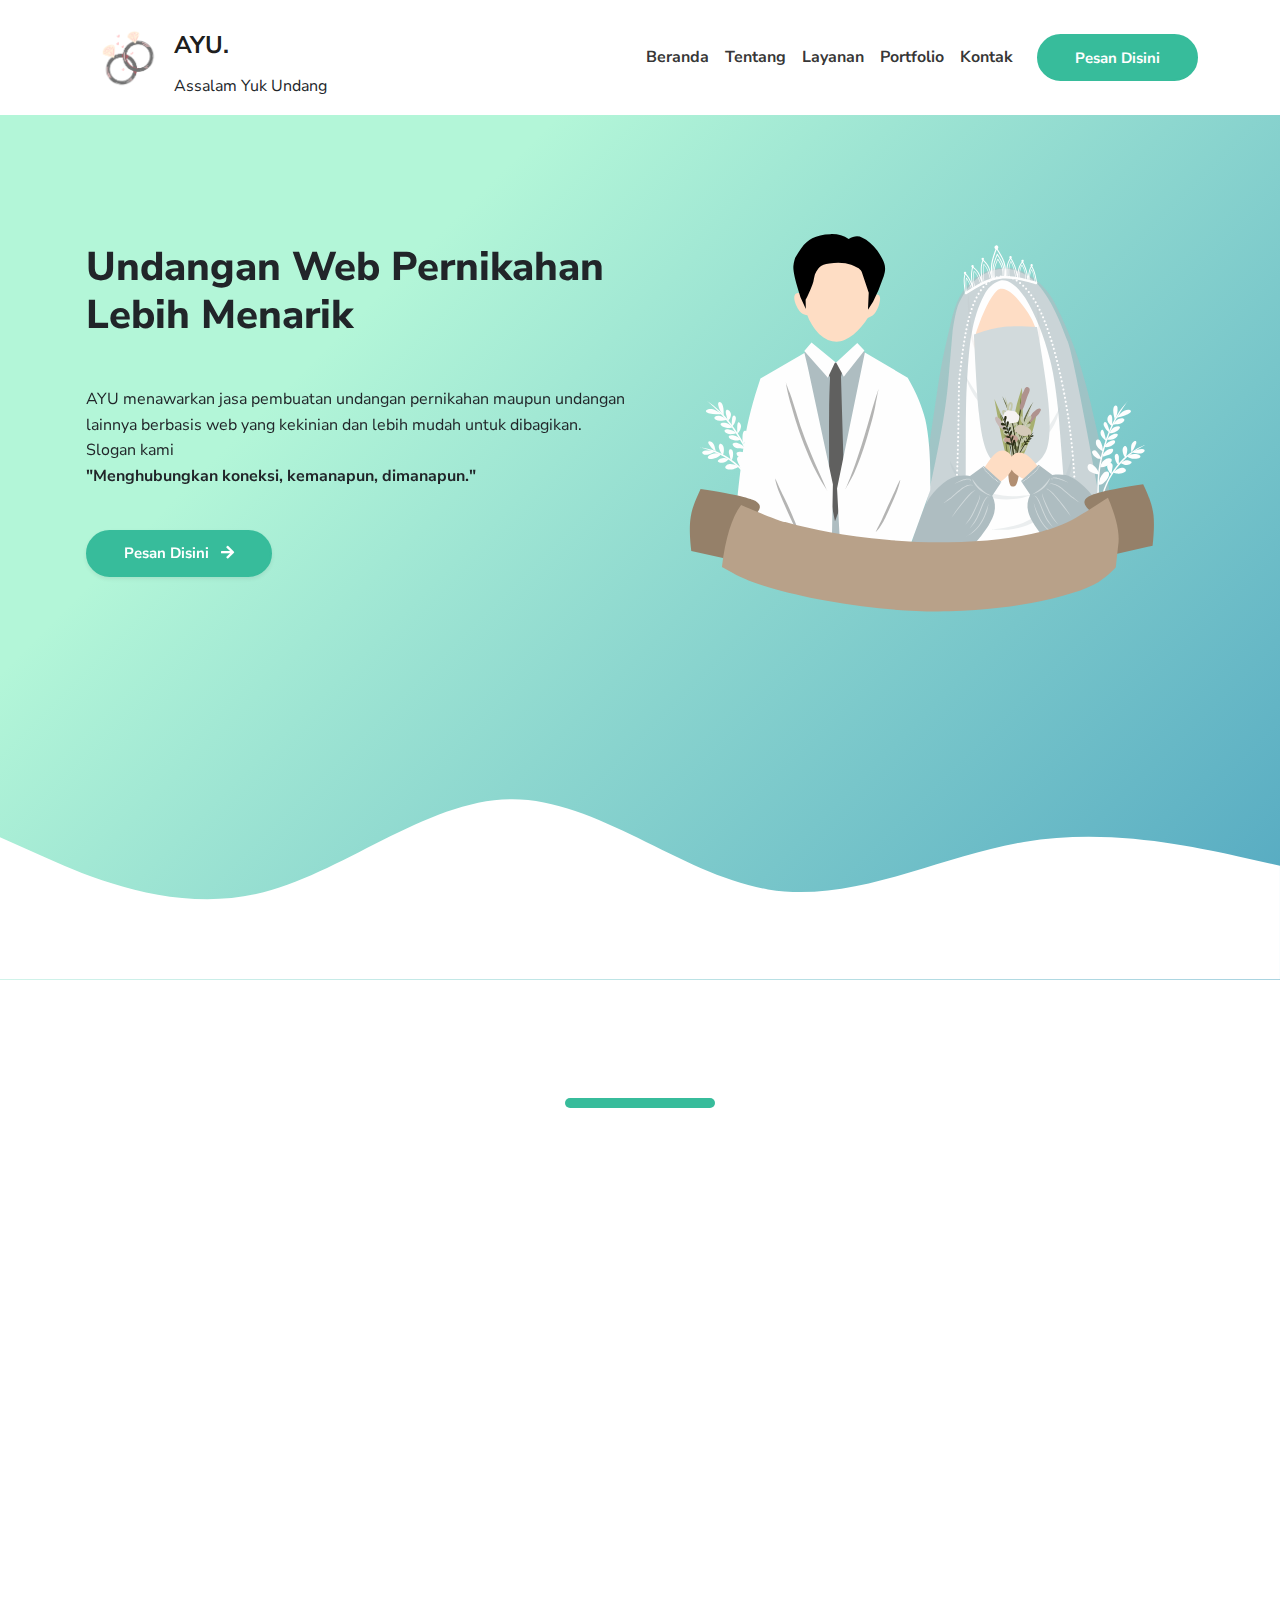
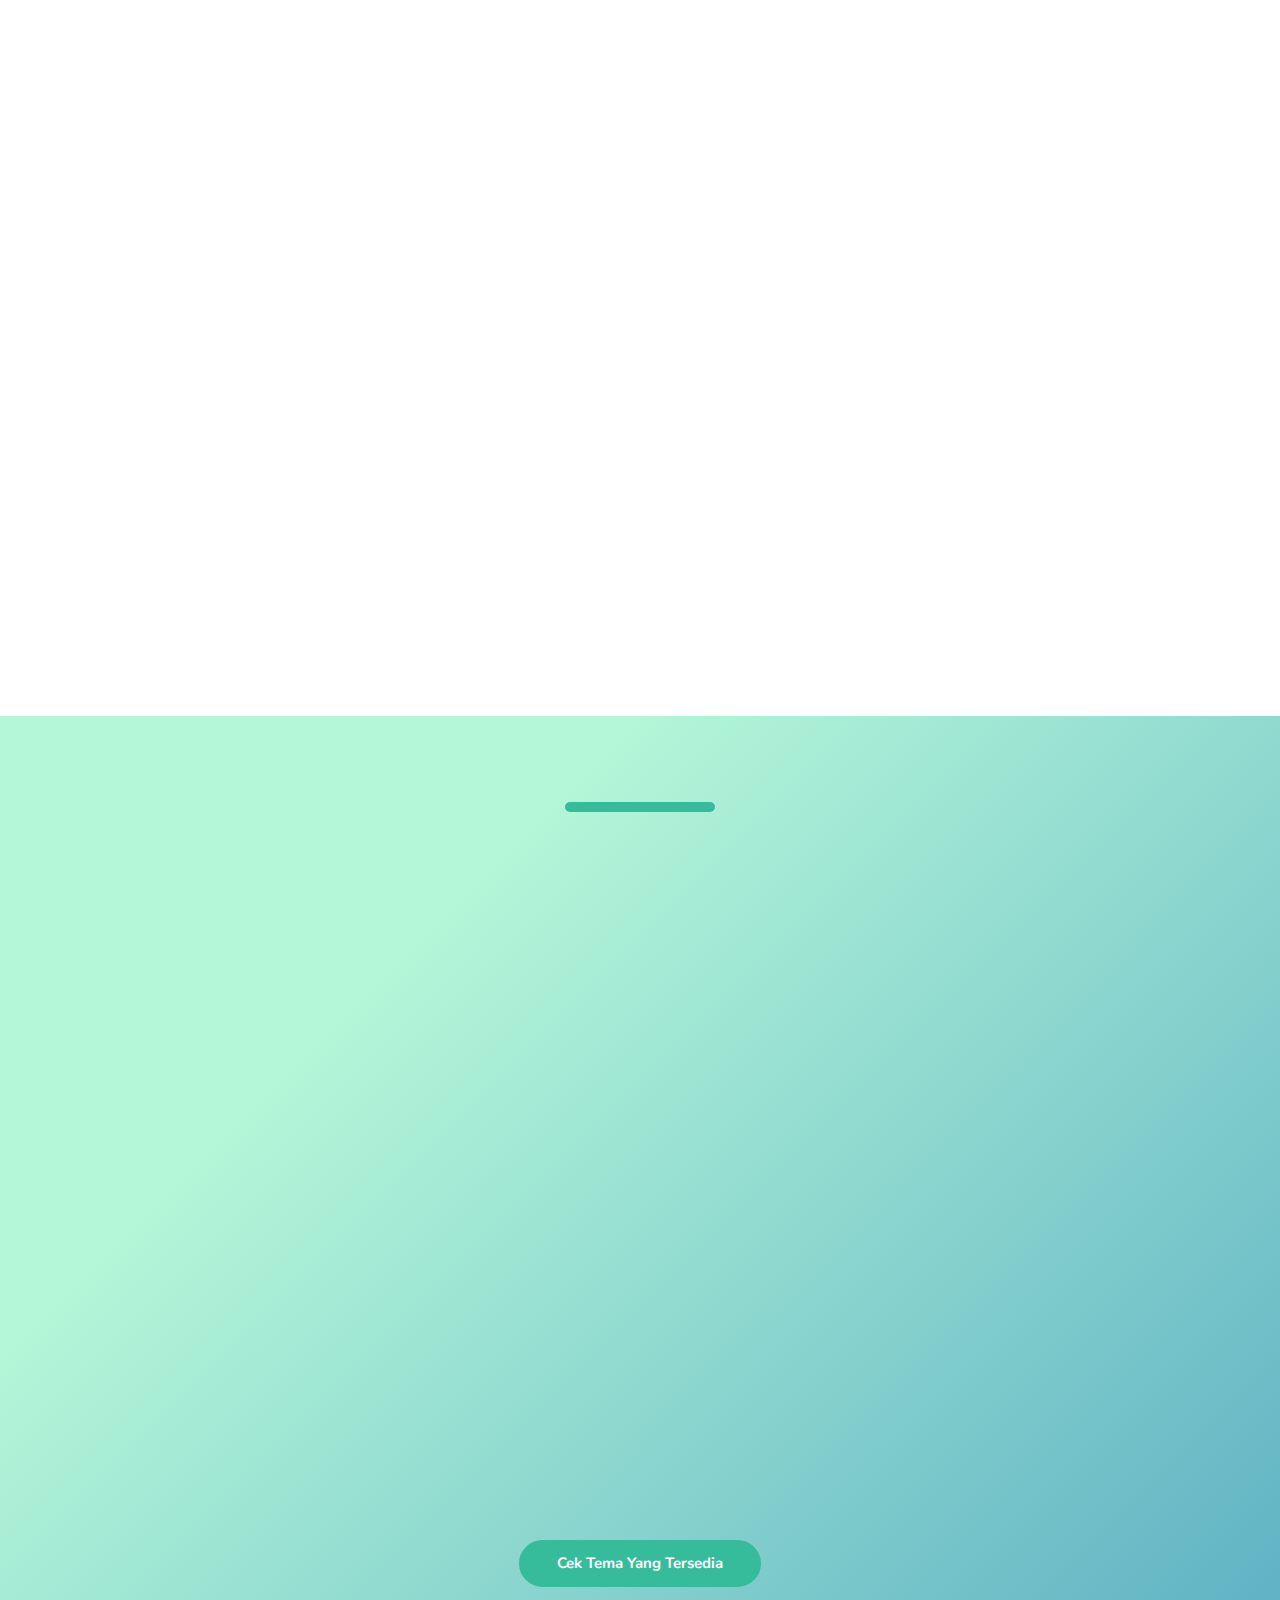
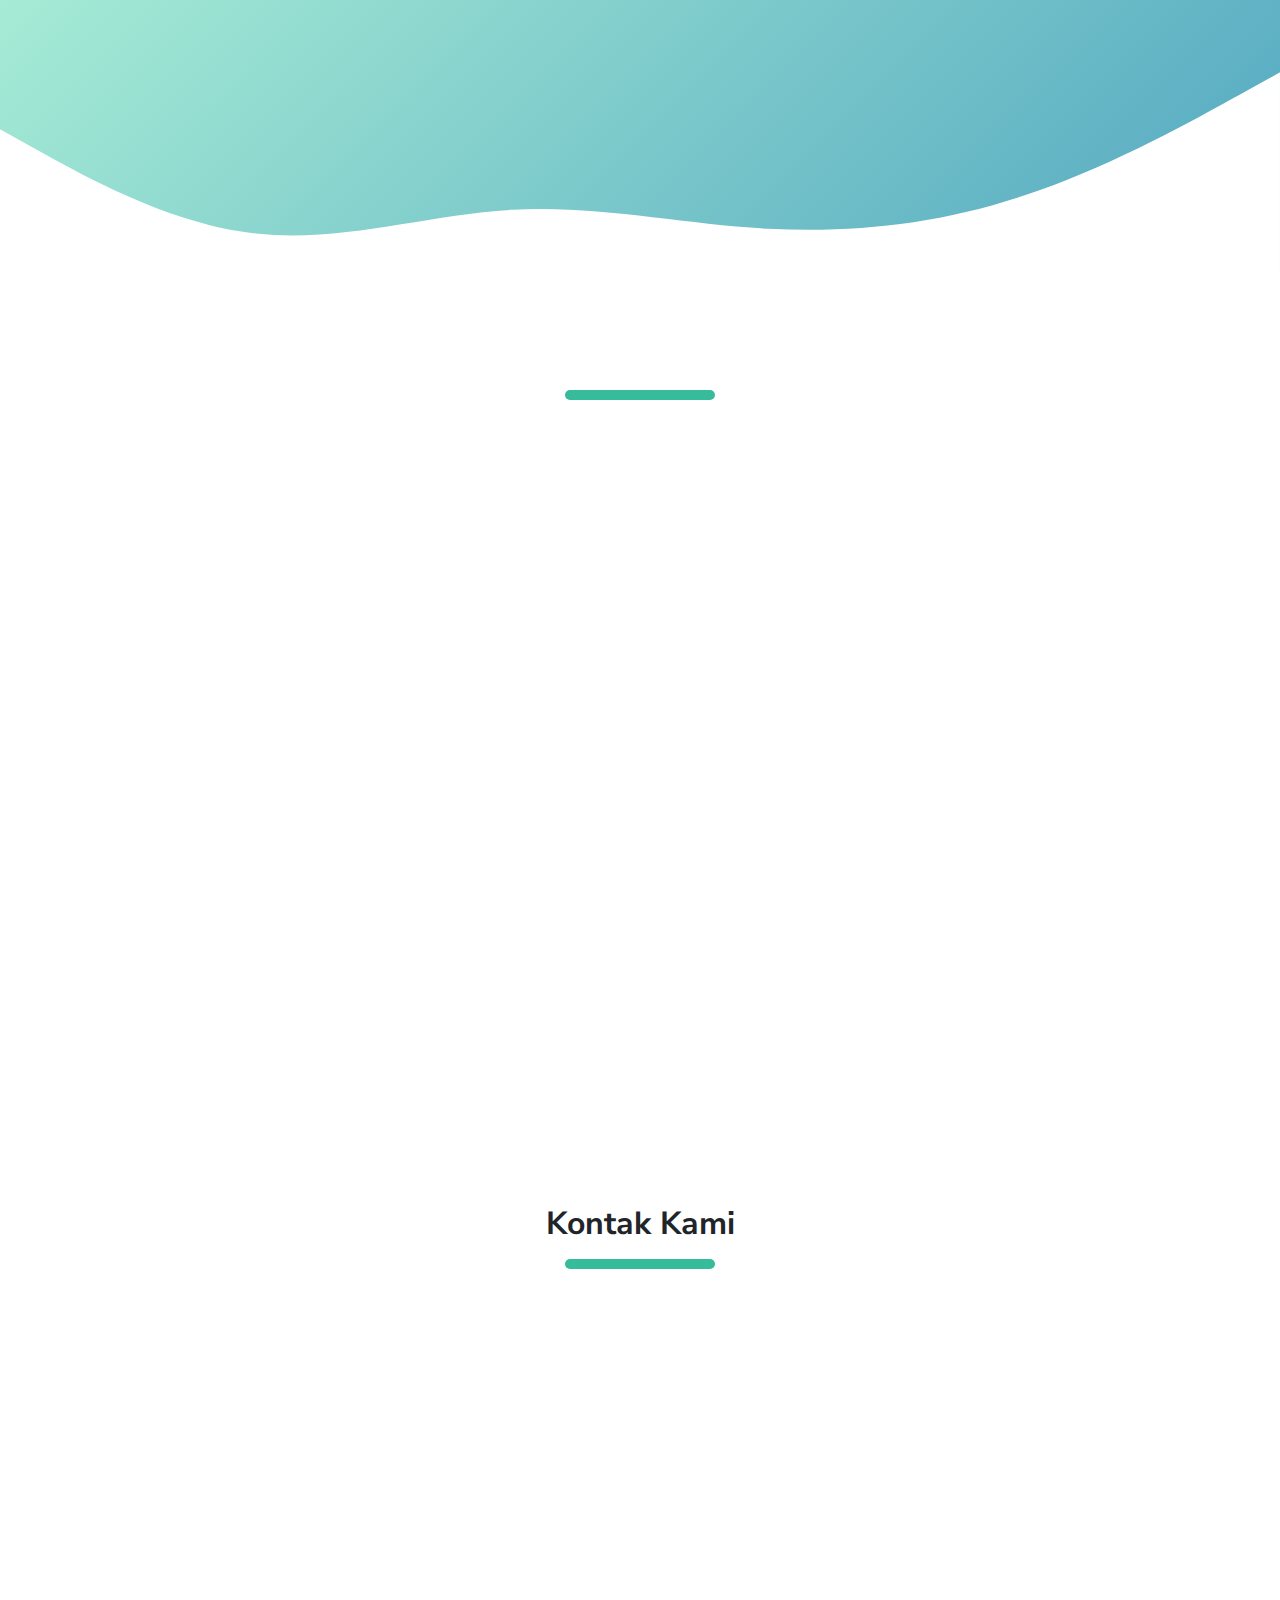
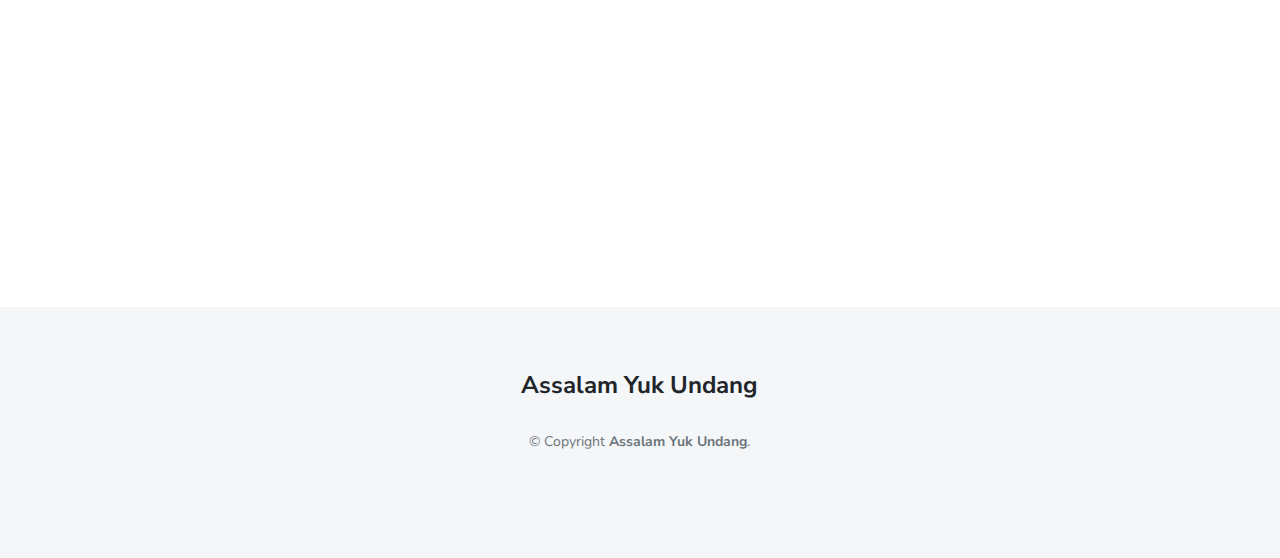
<file: index.html>
<!DOCTYPE html>
<!-- upto 2 directory depth-->
<html lang="en-US">

<head>
  <meta charset="UTF-8">
  <meta http-equiv="X-UA-Compatible" content="IE=edge">
  <meta name="viewport" content="width=device-width, initial-scale=1">
  <title>Assalam Yuk Undang</title>
  <link rel="preconnect" href="https://fonts.gstatic.com" crossorigin="crossorigin" />
  <link rel="preload" as="style"
    href="https://fonts.googleapis.com/css2?family=Nunito+Sans:wght@300;400;700;800&amp;display=swap" />
  <link rel="stylesheet"
    href="https://fonts.googleapis.com/css2?family=Nunito+Sans:wght@300;400;700;800&amp;display=swap" media="print"
    onload="this.media='all'" />
  <noscript>
    <link rel="stylesheet"
      href="https://fonts.googleapis.com/css2?family=Nunito+Sans:wght@300;400;700;800&amp;display=swap" />
  </noscript>
  <link href="./css/font-awesome/css/all.min.css?ver=1.2.0" rel="stylesheet">
  <link href="./css/bootstrap-icons/bootstrap-icons.css?ver=1.2.0" rel="stylesheet">
  <link href="./css/bootstrap.min.css?ver=1.2.0" rel="stylesheet">
  <link href="./css/aos.css?ver=1.2.0" rel="stylesheet">
  <link href="./css/main.css?ver=1.2.0" rel="stylesheet">
  <noscript>
    <style type="text/css">
      [data-aos] {
        opacity: 1 !important;
        transform: translate(0) scale(1) !important;
      }
    </style>
  </noscript>
</head>

<body id="top" class="">
  <header class="">
    <nav class="navbar navbar-expand-lg navbar-light " id="header-nav" role="navigation">
      <div class="container">
        <div class="d-flex align-items-center">
          <div class="mx-2">
            <img class="icon" src="image/icon.png" alt="">
          </div>
          <div class="d-flex flex-column justify-content-center">
            <a class="link-dark navbar-brand site-title mb-0" href="#">AYU.</a>
            <p class="mb-0 mt-0">Assalam Yuk Undang</p>
          </div>
        </div>

        <button class="navbar-toggler" type="button" data-bs-toggle="collapse" data-bs-target="#navbarSupportedContent"
          aria-controls="navbarSupportedContent" aria-expanded="false" aria-label="Toggle navigation"><span
            class="navbar-toggler-icon"></span></button>
        <div class="collapse navbar-collapse" id="navbarSupportedContent">
          <ul class="navbar-nav ms-auto me-2">
            <li class="nav-item"><a class="nav-link" href="#">Beranda</a></li>
            <li class="nav-item"><a class="nav-link" href="#about">Tentang</a></li>
            <li class="nav-item"><a class="nav-link" href="#services">Layanan</a></li>
            <li class="nav-item"><a class="nav-link" href="#portfolio">Portfolio</a></li>
            <li class="nav-item"><a class="nav-link" href="#contact">Kontak</a></li>
          </ul><a class="btn btn-success" href="https://wa.wizard.id/2268fc">Pesan Disini</a>
        </div>
      </div>
    </nav>
  </header>
  <div class="page-content">
    <div id="content">
      <header>
        <div class="cover bg-oke">
          <div class="container px-2">
            <div class="row awal">
              <div class="col-lg-6">
                <div class="mt-5 pt-lg-5">
                  <h1 class="intro-title" data-aos="fade-left" data-aos-delay="50">Undangan Web Pernikahan Lebih Menarik
                  </h1>
                  <p class="lead fs-6 fw-normal mt-4" data-aos="fade-down" data-aos-delay="100">
                    AYU menawarkan jasa pembuatan undangan pernikahan maupun undangan lainnya berbasis web yang kekinian
                    dan lebih mudah untuk
                    dibagikan.
                    Slogan kami </br>
                    <span class="fw-bolder">"Menghubungkan koneksi,
                      kemanapun, dimanapun."</span>
                  </p>
                  <div class="mt-3" data-aos="fade-down" data-aos-delay="200"><a
                      class="btn btn-success shadow-sm mt-1 me-2" href="https://wa.wizard.id/2268fc">Pesan Disini <i
                        class="fas fa-arrow-right ms-1"></i></a></div>
                </div>
              </div>
              <div class="col-lg-6 p-3 pe-lg-0" data-aos="fade-left" data-aos-delay="100"><img class="pt-2 img-fluid"
                  src="image/elemen.svg" alt="hello" /></div>

            </div>
          </div>
          <svg xmlns="http://www.w3.org/2000/svg" viewBox="0 0 1440 320">
            <path fill="#ffffff" fill-opacity="1"
              d="M0,160L48,181.3C96,203,192,245,288,224C384,203,480,117,576,117.3C672,117,768,203,864,218.7C960,235,1056,181,1152,165.3C1248,149,1344,171,1392,181.3L1440,192L1440,320L1392,320C1344,320,1248,320,1152,320C1056,320,960,320,864,320C768,320,672,320,576,320C480,320,384,320,288,320C192,320,96,320,48,320L0,320Z">
            </path>
          </svg>
        </div>
        <!-- <div class="wave-bg"></div> -->
      </header>
      <div class="section pt-8 pt-lg-5 px-2 px-lg-4" id="about">
        <div class="container-narrow">
          <div class="text-center mb-4">
            <h2 data-aos="fade-down" class="marker marker-center">Profesionalitas</h2>
            <div class="under bg-success mx-auto"></div>
          </div>
          <div class="text-center">
            <p data-aos="fade-down" class="mx-auto mb-3" style="max-width:800px">
              Kami bekerja dengan jujur, amanah, dan ramah. Menggunakan undangan berbasis web banyak benefit yang
              didapat.
            </p>
          </div>
        </div>
        <div class="container">
          <div class="row py-3">
            <div class="col-md-6 col-lg-3 text-center" data-aos="fade-up" data-aos-delay="100">
              <div class="border rounded p-3 bg-oke mb-3">
                <div class="text-center text-secondary display-3"><i class="bi bi-palette-fill"></i></div>
                <h3 class="h4 mt-2">Efektif</h3>
                <p class="text-small">Lebih efektif menghemat waktu anda dalam mengundang.
                </p>
              </div>
            </div>
            <div class="col-md-6 col-lg-3 text-center" data-aos="fade-up" data-aos-delay="200">
              <div class="border rounded p-3 bg-oke mb-3">
                <div class="text-center text-secondary display-3"><i class="bi bi-chat-left-text-fill"></i></div>
                <h3 class="h4 mt-2">Menarik</h3>
                <p class="text-small">Tambahan elemen multimedia, undangan menjadi
                  menarik untuk dibagikan.
                </p>
              </div>
            </div>
            <div class="col-md-6 col-lg-3 text-center" data-aos="fade-up" data-aos-delay="300">
              <div class="border rounded p-3 bg-oke mb-3">
                <div class="text-center text-secondary display-3"><i class="bi bi-calendar-check-fill"></i></div>
                <h3 class="h4 mt-2">Fleksibel</h3>
                <p class="text-small">Dapat diakses dengan internet dengan perangkat apapun.
                </p>
              </div>
            </div>
            <div class="col-md-6 col-lg-3 text-center" data-aos="fade-up" data-aos-delay="400">
              <div class="border rounded p-3 bg-oke mb-3">
                <div class="text-center text-secondary display-3"><i class="bi bi-people-fill"></i></div>
                <h3 class="h4 mt-2">Kekinian</h3>
                <p class="text-small">Mengikuti trend yang terus menerus berkembang bersama kebiasaan sosial
                </p>
              </div>
            </div>
          </div>
        </div>
        <div class="container">
          <div class="row py-3 py-lg-5">
            <div class="col-lg-6 col-md-5 px-3 order-md-last" data-aos="fade-zoom-in" data-aos-delay="50"
              data-aos-easing="ease-in-back"><img class="my-3 img-fluid" src="image/elemen-2.svg" alt="development" />
            </div>
            <div class="col-lg-6 col-md-7 px-2" data-aos="zoom-in" data-aos-delay="100">
              <div class="h3 mb-2">Bersama <strong>AYU,</strong> banyak yang kami tawarkan.</div>
              <p class="text-secondary mb-3">Kepuasan pelanggan adalah hal yang paling penting bagi kinerja kami. Selama
                pelanggan puas, kami akan mempertahankan kebijakan ini.</p>
              <div class="row">
                <div class="col-lg-6 mb-2">
                  <div class="border border-3 rounded px-2 py-2 d-flex align-items-center">
                    <div class="badge bg-success me-2"><i class="fas fa-check"></i></div>
                    <div class="text-secondary fw-bold">Pembuatan 6 - 24 Jam</div>
                  </div>
                </div>
                <div class="col-lg-6 mb-2">
                  <div class="border border-3 rounded px-2 py-2 d-flex align-items-center">
                    <div class="badge bg-success me-2"><i class="fas fa-check"></i></div>
                    <div class="text-secondary fw-bold">Tepat Waktu</div>
                  </div>
                </div>
                <div class="col-lg-6 mb-2">
                  <div class="border border-3 rounded px-2 py-2 d-flex align-items-center">
                    <div class="badge bg-success me-2"><i class="fas fa-check"></i></div>
                    <div class="text-secondary fw-bold">Revisi sepuasnya hingga hari H</div>
                  </div>
                </div>
                <div class="col-lg-6 mb-2">
                  <div class="border border-3 rounded px-2 py-2 d-flex align-items-center">
                    <div class="badge bg-success me-2"><i class="fas fa-check"></i></div>
                    <div class="text-secondary fw-bold">Masa aktif yang lama</div>
                  </div>
                </div>
              </div>
            </div>
          </div>

        </div>
      </div>
      <div class="section bg-oke" id="services">
        <div class="container-narrow py-3 py-lg px-2 px-lg-4">
          <div class="text-center mb-5">
            <h2 data-aos="zoom-in" class="marker marker-center">Paket Yang Ditawarkan</h2>
            <div class="under mx-auto bg-success"></div>
          </div>
          <div class="text-center mb-8">
            <p data-aos="zoom-in-up" class="mx-auto mb-3" style="max-width:800px">Paket yang kami tawarkan menarik untuk
              dicoba.</p>
          </div>
          <div class="row py-3 mt-3">
            <div class="col-md-4 text-center mb-1" data-aos="fade-up" data-aos-delay="100">
              <div class="bg-white border rounded p-3 mt-2">
                <div class="h5 mt-2 text-center">Biasa</div>
                <p class="text-small">
                <ul class="list-group list-group-flush">
                  <li class="list-group-item">Bebas Pilih Tema</li>
                  <li class="list-group-item">Galeri Foto</li>
                  <li class="list-group-item">Peta Lokasi</li>
                  <li class="list-group-item">Pesan dan Kesan</li>
                </ul>
                </p>
                <h4>Rp. 40.000</h4>
                <h4><a class="btn btn-secondary" target="_blank" href="https://yenizhiao.github.io/demo-1">Demo</a></h4>
              </div>
            </div>
            <div class="col-md-4 text-center mb-1" data-aos="fade-up" data-aos-delay="200">
              <div class="bg-white border rounded p-3 mt-2">
                <div class="h5 mt-2 text-center">Spesial</div>
                <ul class="list-group list-group-flush">
                  <li class="list-group-item">+ Fitur Di Paket Biasa</li>
                  <li class="list-group-item">+ Love Story</li>
                  <li class="list-group-item">+ Musik / Audio</li>
                  <li class="list-group-item">+ Quotes</li>
                </ul>
                <h4>Rp. 50.000</h4>
                <h4><a href="https://yenizhiao.github.io/demo-2" target="_blank" class="btn btn-secondary">Demo</a></h4>
              </div>
            </div>
            <div class="col-md-4 text-center mb-1" data-aos="fade-up" data-aos-delay="300">
              <div class="bg-white border rounded p-3 mt-2">
                <div class="h5 mt-2">Istimewa</div>
                <ul class="list-group list-group-flush">
                  <li class="list-group-item">+ Semua Fitur Di Paket Spesial</li>
                  <li class="list-group-item">+ Kustomisasi berdasarkan request</li>
                  <li class="list-group-item">+ Bonus Video undangan</li>
                </ul>
                <h4>Rp. 60.000</h4>
                <h4><a href="https://yenizhiao.github.io/demo-3" target="_blank" class="btn btn-secondary">Demo</a></h4>
              </div>
            </div>
          </div>
        </div>
        <div class="row">
          <div class="col md-4 mx-auto text-center">
            <a class="btn btn-success mx-auto" href="https://yenizhiao.github.io/tema" target="_blank">
              Cek Tema Yang Tersedia
            </a>
          </div>
        </div>
        <svg xmlns="http://www.w3.org/2000/svg" viewBox="0 0 1440 320">
          <path fill="#fff" fill-opacity="1"
            d="M0,160L48,186.7C96,213,192,267,288,277.3C384,288,480,256,576,250.7C672,245,768,267,864,272C960,277,1056,267,1152,234.7C1248,203,1344,149,1392,122.7L1440,96L1440,320L1392,320C1344,320,1248,320,1152,320C1056,320,960,320,864,320C768,320,672,320,576,320C480,320,384,320,288,320C192,320,96,320,48,320L0,320Z">
          </path>
        </svg>
      </div>

      <div class="section pt-5 pb-3 py-lg-5 px-2 px-lg-4" id="team">
        <div class="container">
          <div class="text-center mb-5">
            <h2 data-aos="zoom-out" class="marker marker-center">Bertemu Tim Kami</h2>
            <div class="under mx-auto bg-success"></div>
          </div>
        </div>
        <div class="carousel carousel-dark slide pb-3" id="carouselTeam" data-bs-ride="carousel" data-aos="zoom-in-up">
          <div class="container-narrow">
            <!-- <ol class="carousel-indicators">
              <li class="active" data-bs-target="#carouselTeam" data-bs-slide-to="0" aria-label="Slide 1"></li>
              <li data-bs-target="#carouselTeam" data-bs-slide-to="1" aria-label="Slide 2"></li>
            </ol> -->
            <div class="carousel-inner">
              <div class="carousel-item active text-center" data-bs-interval="6000">
                <div class="row d-flex justify-content-center text-center">
                  <div class="col-md-4">
                    <div data-aos="fade-up" class="card d-block mb-3"><img class="card-img-top" src="image/afif.jpg"
                        alt="image" />
                      <div class="card-body text-center">
                        <div class="h5 mb-1">Afif Waliyudin</div>
                        <div class="text-muted mb-1">Freelancer Web Development</div>
                        <div class="nav text-light justify-content-center"><a class="nav-link" href="#!"
                            title="Facebook"><i class="fab fa-facebook"></i><span
                              class="menu-title sr-only">Facebook</span></a><a class="nav-link" href="#!"
                            title="Instagram"><i class="fab fa-instagram"></i><span
                              class="menu-title sr-only">Instagram</span></a></a></div>
                      </div>
                    </div>
                  </div>
                  <div class="col-md-4">
                    <div data-aos="fade-up" class="card d-block mb-3"><img class="card-img-top" src="image/andhika.jpeg"
                        height="350" alt="image" />
                      <div class="card-body text-center">
                        <div class="h5 mb-1">Andhika Bayu Wahyu Wisnu</div>
                        <div class="text-muted mb-1">Database Engineer</div>
                        <div class="nav text-light justify-content-center"><a class="nav-link" href="#!"
                            title="Facebook"><i class="fab fa-facebook"></i><span
                              class="menu-title sr-only">Facebook</span></a><a class="nav-link" href="#!"
                            title="Instagram"><i class="fab fa-instagram"></i><span
                              class="menu-title sr-only">Instagram</span></a></div>
                      </div>
                    </div>
                  </div>
                  <div class="col-md-4">
                    <div data-aos="fade-up" class="card d-block mb-3"><img class="card-img-top" src="image/yus.jpg"
                        height="350" alt="image" />
                      <div class="card-body text-center">
                        <div class="h5 mb-1">Joes</div>
                        <div class="text-muted mb-1">IT Support</div>
                        <div class="nav text-light justify-content-center"><a class="nav-link" href="#!"
                            title="Facebook"><i class="fab fa-facebook"></i><span
                              class="menu-title sr-only">Facebook</span></a><a class="nav-link" href="#!"
                            title="Instagram"><i class="fab fa-instagram"></i><span
                              class="menu-title sr-only">Instagram</span></a></div>
                      </div>
                    </div>
                  </div>
                  <!-- <div class="col-md-4">
                    <div class="card d-block mb-3"><img class="card-img-top" src="images/team/emp-3.jpg" alt="image" />
                      <div class="card-body text-center">
                        <div class="h5 mb-1">Mark Shaw</div>
                        <div class="text-muted mb-1">Software Developer</div>
                        <div class="nav text-light justify-content-center"><a class="nav-link" href="#!"
                            title="Twitter"><i class="fab fa-twitter"></i><span
                              class="menu-title sr-only">Twitter</span></a><a class="nav-link" href="#!"
                            title="Facebook"><i class="fab fa-facebook"></i><span
                              class="menu-title sr-only">Facebook</span></a><a class="nav-link" href="#!"
                            title="Instagram"><i class="fab fa-instagram"></i><span
                              class="menu-title sr-only">Instagram</span></a><a class="nav-link" href="#!"
                            title="LinkedIn"><i class="fab fa-linkedin"></i><span
                              class="menu-title sr-only">LinkedIn</span></a></div>
                      </div>
                    </div>
                  </div> -->
                </div>
              </div>
              <!-- <div class="carousel-item">
                <div class="row">
                  <div class="col-md-4">
                    <div class="card d-block mb-3"><img class="card-img-top" src="images/team/emp-4.jpg" alt="image" />
                      <div class="card-body text-center">
                        <div class="h5 mb-1">Melissa Long</div>
                        <div class="text-muted mb-1">Software Developer</div>
                        <div class="nav text-light justify-content-center"><a class="nav-link" href="#!"
                            title="Twitter"><i class="fab fa-twitter"></i><span
                              class="menu-title sr-only">Twitter</span></a><a class="nav-link" href="#!"
                            title="Facebook"><i class="fab fa-facebook"></i><span
                              class="menu-title sr-only">Facebook</span></a><a class="nav-link" href="#!"
                            title="Instagram"><i class="fab fa-instagram"></i><span
                              class="menu-title sr-only">Instagram</span></a><a class="nav-link" href="#!"
                            title="LinkedIn"><i class="fab fa-linkedin"></i><span
                              class="menu-title sr-only">LinkedIn</span></a></div>
                      </div>
                    </div>
                  </div>
                  <div class="col-md-4">
                    <div class="card d-block mb-3"><img class="card-img-top" src="images/team/emp-5.jpg" alt="image" />
                      <div class="card-body text-center">
                        <div class="h5 mb-1">Betty West</div>
                        <div class="text-muted mb-1">Software Developer</div>
                        <div class="nav text-light justify-content-center"><a class="nav-link" href="#!"
                            title="Twitter"><i class="fab fa-twitter"></i><span
                              class="menu-title sr-only">Twitter</span></a><a class="nav-link" href="#!"
                            title="Facebook"><i class="fab fa-facebook"></i><span
                              class="menu-title sr-only">Facebook</span></a><a class="nav-link" href="#!"
                            title="Instagram"><i class="fab fa-instagram"></i><span
                              class="menu-title sr-only">Instagram</span></a><a class="nav-link" href="#!"
                            title="LinkedIn"><i class="fab fa-linkedin"></i><span
                              class="menu-title sr-only">LinkedIn</span></a></div>
                      </div>
                    </div>
                  </div>
                  <div class="col-md-4">
                    <div class="card d-block mb-3"><img class="card-img-top" src="images/team/emp-6.jpg" alt="image" />
                      <div class="card-body text-center">
                        <div class="h5 mb-1">Jeremy Little</div>
                        <div class="text-muted mb-1">Digital Marketing</div>
                        <div class="nav text-light justify-content-center"><a class="nav-link" href="#!"
                            title="Twitter"><i class="fab fa-twitter"></i><span
                              class="menu-title sr-only">Twitter</span></a><a class="nav-link" href="#!"
                            title="Facebook"><i class="fab fa-facebook"></i><span
                              class="menu-title sr-only">Facebook</span></a><a class="nav-link" href="#!"
                            title="Instagram"><i class="fab fa-instagram"></i><span
                              class="menu-title sr-only">Instagram</span></a><a class="nav-link" href="#!"
                            title="LinkedIn"><i class="fab fa-linkedin"></i><span
                              class="menu-title sr-only">LinkedIn</span></a></div>
                      </div>
                    </div>
                  </div>
                </div>
              </div> -->
            </div>
          </div>
        </div>
      </div>
      <!-- portfolio -->
      <!-- <div class="section py-3 py-lg-5 px-2 px-lg-4" id="portfolio">
        <div class="container">
          <div class="text-center mb-5">
            <h2 class="marker marker-center">Portfolio </h2>
            <div class="under bg-success mx-auto"></div>
          </div>
          <div class="grid bp-gallery pb-3" data-aos="zoom-in-up" data-aos-delay="100">

          </div>
        </div>
      </div> -->
    </div>
    <!-- <div class="section py-3 py-lg-5 px-2 px-lg-4" id="testimonials">
      <div class="container-narrow">
        <div class="text-center mb-5">
          <h2 class="marker marker-center">Client Testimonials</h2>
        </div>
        <div class="row">
          <div class="col-md-6 mb-5" data-aos="fade-right" data-aos-delay="100">
            <div class="d-flex ms-md-3"><span><i class="fas fa-2x fa-quote-left"></i></span><span class="m-2">Bring to
                the table win-win survival strategies to ensure proactive domination. User generated content in
                real-time will have multiple touchpoints for offshoring.</span></div>
            <div class="d-flex justify-content-end align-items-end">
              <div class="text-end me-2">
                <div class="fw-bolder">Aiyana</div>
                <div class="text-small">CEO / Specely</div>
              </div><img class="me-md-3 rounded" src="images/testimonials/client1.jpg" width="96" height="96"
                alt="client 1" />
            </div>
          </div>
          <div class="col-md-6 mb-5" data-aos="fade-left" data-aos-delay="300">
            <div class="d-flex ms-md-3"><span><i class="fas fa-2x fa-quote-left"></i></span><span class="m-2">Capitalize
                on low hanging fruit to identify a ballpark value added activity to beta test.
                Organically grow the holistic world view of disruptive innovation.</span></div>
            <div class="d-flex justify-content-end align-items-end">
              <div class="text-end me-2">
                <div class="fw-bolder">Alexander</div>
                <div class="text-small">CEO / Combtree</div>
              </div><img class="me-md-3 rounded" src="images/testimonials/client2.jpg" width="96" height="96"
                alt="client 1" />
            </div>
          </div>
          <div class="col-md-6 mb-5" data-aos="fade-right" data-aos-delay="100">
            <div class="d-flex ms-md-3"><span><i class="fas fa-2x fa-quote-left"></i></span><span class="m-2">Podcasting
                operational change management inside of workflows to establish a framework.
                Taking seamless key performance indicators offline to maximise potential.</span></div>
            <div class="d-flex justify-content-end align-items-end">
              <div class="text-end me-2">
                <div class="fw-bolder">Ariya</div>
                <div class="text-small">CTO / Softone</div>
              </div><img class="me-md-3 rounded" src="images/testimonials/client3.jpg" width="96" height="96"
                alt="client 1" />
            </div>
          </div>
          <div class="col-md-6 mb-5" data-aos="fade-left" data-aos-delay="300">
            <div class="d-flex ms-md-3"><span><i class="fas fa-2x fa-quote-left"></i></span><span
                class="m-2">Collaboratively administrate empowered markets via plug-and-play networks. Dynamically
                procrastinate B2C users after installed base benefits.</span></div>
            <div class="d-flex justify-content-end align-items-end">
              <div class="text-end me-2">
                <div class="fw-bolder">Braiden</div>
                <div class="text-small">CFO / Markoo</div>
              </div><img class="me-md-3 rounded" src="images/testimonials/client4.jpg" width="96" height="96"
                alt="client 1" />
            </div>
          </div>
        </div>
      </div>
    </div> -->
    <div class="section py-3 py-lg-5 px-2 px-lg-4" id="contact">
      <div class="container-narrow">
        <div class="text-center mb-5">
          <h2 class="marker marker-center">Kontak Kami</h2>
          <div class="under bg-success mx-auto"></div>
        </div>
        <div class="row">
          <div class="col-md-6" data-aos="zoom-in" data-aos-delay="100">
            <div class="bg-light my-2 p-3 pt-2">
              <form name="submit-to-google-sheet" method="POST">
                <div class="form-group my-2">
                  <label for="name" class="form-label fw-bolder">Nama</label>
                  <input class="form-control" type="text" id="nama" name="nama" required>
                </div>
                <div class="form-group my-2">
                  <label for="email" class="form-label fw-bolder">Email</label>
                  <input class="form-control" type="email" id="email" name="email" required>
                </div>
                <div class="form-group my-2">
                  <label for="message" class="form-label fw-bolder">Pesan</label>
                  <textarea class="form-control" style="resize: none;" id="message" name="pesan" rows="4"
                    required></textarea>
                </div>
                <button class="btn btn-success mt-2" type="submit">Kirim</button>
              </form>
            </div>
          </div>
          <div class="col-md-6" data-aos="fade-left" data-aos-delay="300">
            <div class="mt-3 px-2">
              <div class="h5">Mari berbincang, kami akan membantumu</div>
              <p>Jika kamu menyukai kinerja kami, jangan lupa mengirim pesan di form kontak.</p>
              <p>Atau melalui Whats App kami.</p>
              <p>Yuuhu!</p>
            </div>
            <div class="mt-5 px-2">
              <div class="row">
                <a href="https://yenizhiao.github.io/sosmed" class="btn btn-secondary">Kunjungi Sosmed Kami</a>
              </div>
            </div>
          </div>
        </div>
      </div>
    </div>
    <footer class="py-5 px-2 bg-light text-center" id="footer">
      <div class="container">
        <div class="row">
          <div class="col-lg-4 col-md-12 mb-3 mx-auto">
            <div class="mb-3 text-center">
              <div class="h4">Assalam Yuk Undang</div>
              <p class="text-muted">
              </p>
<!--               <div class="social-nav mx-auto text-center">
                <nav role="navigation" class="text-center d-flex justify-content-center">
                  <ul class="nav text-light mx-auto text-center">
                    <li class="nav-item"><a class="nav-link" href="https://twitter.com/templateflip" title="Twitter"><i
                          class="fab fa-whatsapp"></i><span class="menu-title sr-only">Twitter</span></a></li>
                    <li class="nav-item"><a class="nav-link" href="https://www.facebook.com/templateflip"
                        title="Facebook"><i class="fab fa-facebook"></i><span
                          class="menu-title sr-only">Facebook</span></a></li>
                    <li class="nav-item"><a class="nav-link" href="https://www.instagram.com/templateflip"
                        title="Instagram"><i class="fab fa-instagram"></i><span
                          class="menu-title sr-only">Instagram</span></a></li>
                  </ul>
                </nav>
              </div> -->
            </div>
            <div class="text-small text-muted">
              <div class="mb-1">&copy; Copyright <strong>Assalam Yuk Undang</strong>.</div>
            </div>
          </div>

        </div>
      </div>
    </footer>
  </div>
  </div>
  <div id="scrolltop"><a class="btn btn-secondary" href="#top"><span class="icon"><i
          class="fas fa-angle-up fa-x"></i></span></a></div>
  <script>
    const scriptURL = 'https://script.google.com/macros/s/AKfycbwT3zqrNWJQhvwqNMY-ys_8cgqdHe14OaF0QedRndtBuw-mu4WDjSdX5HhHdTaJ72rVXQ/exec'
    const form = document.forms['submit-to-google-sheet']

    form.addEventListener('submit', e => {
      e.preventDefault()
      fetch(scriptURL, { method: 'POST', body: new FormData(form) })
        .then(response => console.log('Success!', response))
        .catch(error => console.error('Error!', error.message))
    })
  </script>
  <script src="./scripts/imagesloaded.pkgd.min.js?ver=1.2.0"></script>
  <script src="./scripts/masonry.pkgd.min.js?ver=1.2.0"></script>
  <script src="./scripts/BigPicture.min.js?ver=1.2.0"></script>
  <script src="./scripts/purecounter.min.js?ver=1.2.0"></script>
  <script src="./scripts/bootstrap.bundle.min.js?ver=1.2.0"></script>
  <script src="./scripts/aos.min.js?ver=1.2.0"></script>
  <script src="./scripts/main.js?ver=1.2.0"></script>
</body>

</html>
</file>
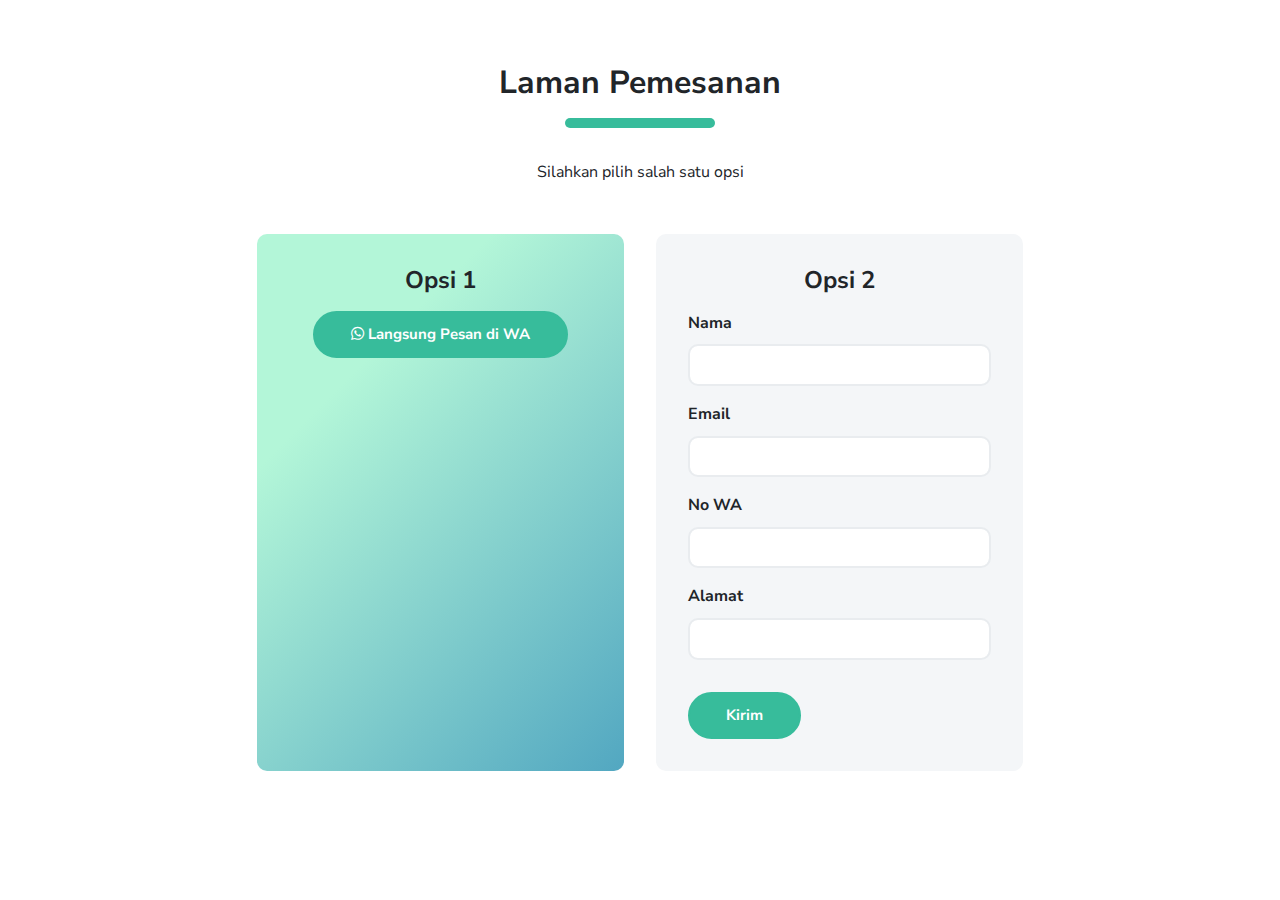
<file: pesan/index.html>
<!DOCTYPE html>
<html lang="en">

<head>
    <meta charset="UTF-8">
    <meta http-equiv="X-UA-Compatible" content="IE=edge">
    <meta name="viewport" content="width=device-width, initial-scale=1.0">
    <title>AYU | Laman Pemesanan</title>
    <link rel="preconnect" href="https://fonts.gstatic.com" crossorigin="crossorigin" />
    <link rel="preload" as="style"
        href="https://fonts.googleapis.com/css2?family=Nunito+Sans:wght@300;400;700;800&amp;display=swap" />
    <link rel="stylesheet"
        href="https://fonts.googleapis.com/css2?family=Nunito+Sans:wght@300;400;700;800&amp;display=swap" media="print"
        onload="this.media='all'" />
    <noscript>
        <link rel="stylesheet"
            href="https://fonts.googleapis.com/css2?family=Nunito+Sans:wght@300;400;700;800&amp;display=swap" />
    </noscript>
    <link href="../css/font-awesome/css/all.min.css?ver=1.2.0" rel="stylesheet">
    <link href="../css/bootstrap-icons/bootstrap-icons.css?ver=1.2.0" rel="stylesheet">
    <link href="../css/bootstrap.min.css?ver=1.2.0" rel="stylesheet">
    <link href="../css/aos.css?ver=1.2.0" rel="stylesheet">
    <link href="../css/main.css?ver=1.2.0" rel="stylesheet">
</head>

<body>
    <div class="container p-3">
        <div class="row mt-3">
            <div class="col md-4 mx-auto">
                <h2 class="text-center">Laman Pemesanan</h2>
                <div class="under align-items-center self-center bg-success mx-auto"></div>
            </div>
            <p class="text-center my-3">Silahkan pilih salah satu opsi</p>
        </div>
        <div class="row my-2 d-flex justify-content-center">
            <div class="col-md-4 p-3 mx-2 bg-oke rounded text-center">
                <h4>Opsi 1</h4>
                <a href="https://wa.wizard.id/778e5a" target="_blank" class="btn btn-success"><i
                        class="fab fa-whatsapp"></i> Langsung Pesan di WA</a>
            </div>

            <div class="col-md-4 bg-light p-3 mx-2 rounded">
                <h4 class="text-center">Opsi 2</h4>
                <form action="https://formspree.io/your@email.com" method="POST">
                    <div class="form-group my-2">
                        <label for="name" class="form-label fw-bolder">Nama</label>
                        <input class="form-control" type="text" id="name" name="name" required>
                    </div>
                    <div class="form-group my-2">
                        <label for="email" class="form-label fw-bolder">Email</label>
                        <input class="form-control" type="email" id="email" name="_replyto" required>
                    </div>
                    <div class="form-group my-2">
                        <label for="nowa" class="form-label fw-bolder">No WA</label>
                        <input class="form-control" type="number" id="nowa" name="_replyto" required>
                    </div>
                    <div class="form-group my-2">
                        <label for="alamat" class="form-label fw-bolder">Alamat</label>
                        <input class="form-control" type="email" id="alamat" name="_replyto" required>
                    </div>
                    <button class="btn btn-success mt-2" type="submit">Kirim</button>
                </form>
            </div>
        </div>
    </div>


    <script src="../scripts/imagesloaded.pkgd.min.js?ver=1.2.0"></script>
    <script src="../scripts/masonry.pkgd.min.js?ver=1.2.0"></script>
    <script src="../scripts/BigPicture.min.js?ver=1.2.0"></script>
    <script src="../scripts/purecounter.min.js?ver=1.2.0"></script>
    <script src="../scripts/bootstrap.bundle.min.js?ver=1.2.0"></script>
    <script src="../scripts/aos.min.js?ver=1.2.0"></script>
    <script src="../scripts/main.js?ver=1.2.0"></script>
</body>

</html>
</file>
<file: css/main.css>
html,
body {
  overflow-x: hidden;
}

/**
 * Enable smooth scrolling on the whole document
 */
html {
  scroll-behavior: smooth;
}

.icon {
  width: 60px;
  height: 60px;
}

/**
 * Disable smooth scrolling when users have prefers-reduced-motion enabled
 */
@media screen and (prefers-reduced-motion: reduce) {
  html {
    scroll-behavior: auto;
  }
}

/**
 * Add .section to every anchored element for scroll margin
 */
.section {
  scroll-margin-top: 2rem;
}

/* Header */
.site-title {
  font-size: 1.5rem;
  font-weight: 700;
  line-height: 3rem;
  text-decoration: none;
}

@media (min-width: 48em) {
  .site-title {
    float: left;
  }
}

.nav-link {
  font-weight: 700;
  color: rgba(0, 0, 0, 0.8) !important;
}

.social-nav .nav-link {
  padding: 0 0.5rem;
  font-size: 1.1rem;
  line-height: 2.5rem;
}

.nav-link:hover,
.nav-link:focus,
.active .nav-link {
  color: rgba(0, 0, 0, 0.6) !important;
}

/* Hero (intro) section */
.intro-title {
  font-weight: 800;
}

@-webkit-keyframes animateWave {
  0% {
    transform: scale(1, 0);
  }

  100% {
    transform: scale(1, 1);
  }
}

@keyframes animateWave {
  0% {
    transform: scale(1, 0);
  }

  100% {
    transform: scale(1, 1);
  }
}

.bg-oke {
  background-color: #52a7c1;
  background-image: linear-gradient(315deg, #52a7c1 0%, #b3f6d8 74%);

}

.bg-keo {
  background-color: #b3f6d8 74%;
}

.under {
  padding: 5px 10px;
  width: 150px;
  border-radius: 20px;
}

.bg-header {
  background-image: linear-gradient(315deg, #52a7c1 0%, #b3f6d8 74%);
}

.bg-gray {
  background-color: #a399b2;
  background-image: linear-gradient(147deg, #a399b2 0%, #4d4855 74%);

  color: #fff;
  padding: 10px;
  border-radius: 20px;
}

.wave-bg {
  display: block;
  height: 220px;
  width: 100%;
  min-width: 600px;
  transform-origin: top;
  -webkit-animation: animateWave 2000ms cubic-bezier(0.23, 1, 0.32, 1) forwards;
  animation: animateWave 2000ms cubic-bezier(0.23, 1, 0.32, 1) forwards;
  background-image: url("../images/wave-bg.svg");
  background-position: center;
  background-repeat: no-repeat;
}

img.avatar {
  border-radius: 30px;
}

.navbar-brand {
  display: block;
}

.p-brand {
  display: block;
}

.awal {
  display: flex;
  flex-direction: column-reverse;
}

/* Masonary grid for portfolio */
.grid:after {
  content: '';
  display: block;
  clear: both;
}

/* Grid Item */
.grid-sizer,
.grid-item {
  width: 100%;
}


.grid-item {
  padding-bottom: 12px;
}

@media (min-width: 48em) {

  .grid-sizer,
  .grid-item {
    width: 25%;
  }

  .awal {
    display: flex;
    flex-direction: row;
  }


  .grid-item {
    float: left;
    padding: 6px;
  }
}

.grid-item img {
  display: block;
  width: 100%;
  max-width: 100%;
}

/* Portfolio */
.portolio-section .container {
  padding: 0;
}

.portfolio-item {
  position: relative;
  overflow: hidden;
  text-align: center;
  margin: 0;
}

.portfolio-item figcaption {
  position: absolute;
  top: auto;
  bottom: 0;
  left: 0;
  width: 100%;
  padding: 12px;
  background: rgba(255, 255, 255, 0.75);
  transition: transform 0.35s;
  transform: translate3d(0, 100%, 0);
}

.portfolio-item figcaption h4 {
  color: #222;
  font-size: 16px;
  text-transform: uppercase;
  font-weight: 700;
  margin-bottom: 3px;
}

.portfolio-item figcaption p {
  color: #444;
  font-size: 14px;
  font-weight: 600;
  margin-bottom: 0;
}

.portfolio-item:hover figcaption {
  transform: translate3d(0, 0, 0);
}

/* Portolio Caption */
#bp_container .bp-xc {
  background: #F6E05E !important;
}

#bp_caption a {
  text-decoration: none;
}

/* Footer section */
footer a:not(.nav-link) {
  color: inherit;
  font-weight: 600;
  text-decoration: none;
  cursor: pointer;
}

/* Scroll Top */
#scrolltop {
  display: block;
  visibility: hidden;
  opacity: 0;
  transition: visibility 0s, opacity 0.5s ease-in;
  position: fixed;
  bottom: 20px;
  right: 20px;
}

#scrolltop .btn {
  padding: 3px 11px;
  border-radius: 50%;
}

/* Additional utility styles */
.container-narrow {
  max-width: 1024px;
  margin: 0 auto;
}

.text-small {
  font-size: 0.875rem;
}

.text-uppercase {
  letter-spacing: 0.05em;
}

.hover-effect {
  transition: transform .18s ease-in-out;
}

.hover-effect:hover {
  transform: translateY(-2px);
}

/* .marker {
  position: relative;
  display: inline;
  width: auto;
}

.marker-center {
  padding-right: 0;
}

.marker:after {
  content: "";
  width: 125px;
  height: 30px;
  position: absolute;
  bottom: -25px;
  right: -30px;
  background-image: url("../images/marker.svg");
  background-repeat: no-repeat;
}

.marker-center:after {
  bottom: -30px;
  left: 50%;
  margin-left: -60px;
} */

@media (max-width: 575.98px) {
  .marker {
    padding-right: 0;
  }

  .marker:after {
    bottom: -30px;
    left: 50%;
    margin-left: -60px;
  }
}

.entry-title a {
  text-decoration: none;
}
</file>
